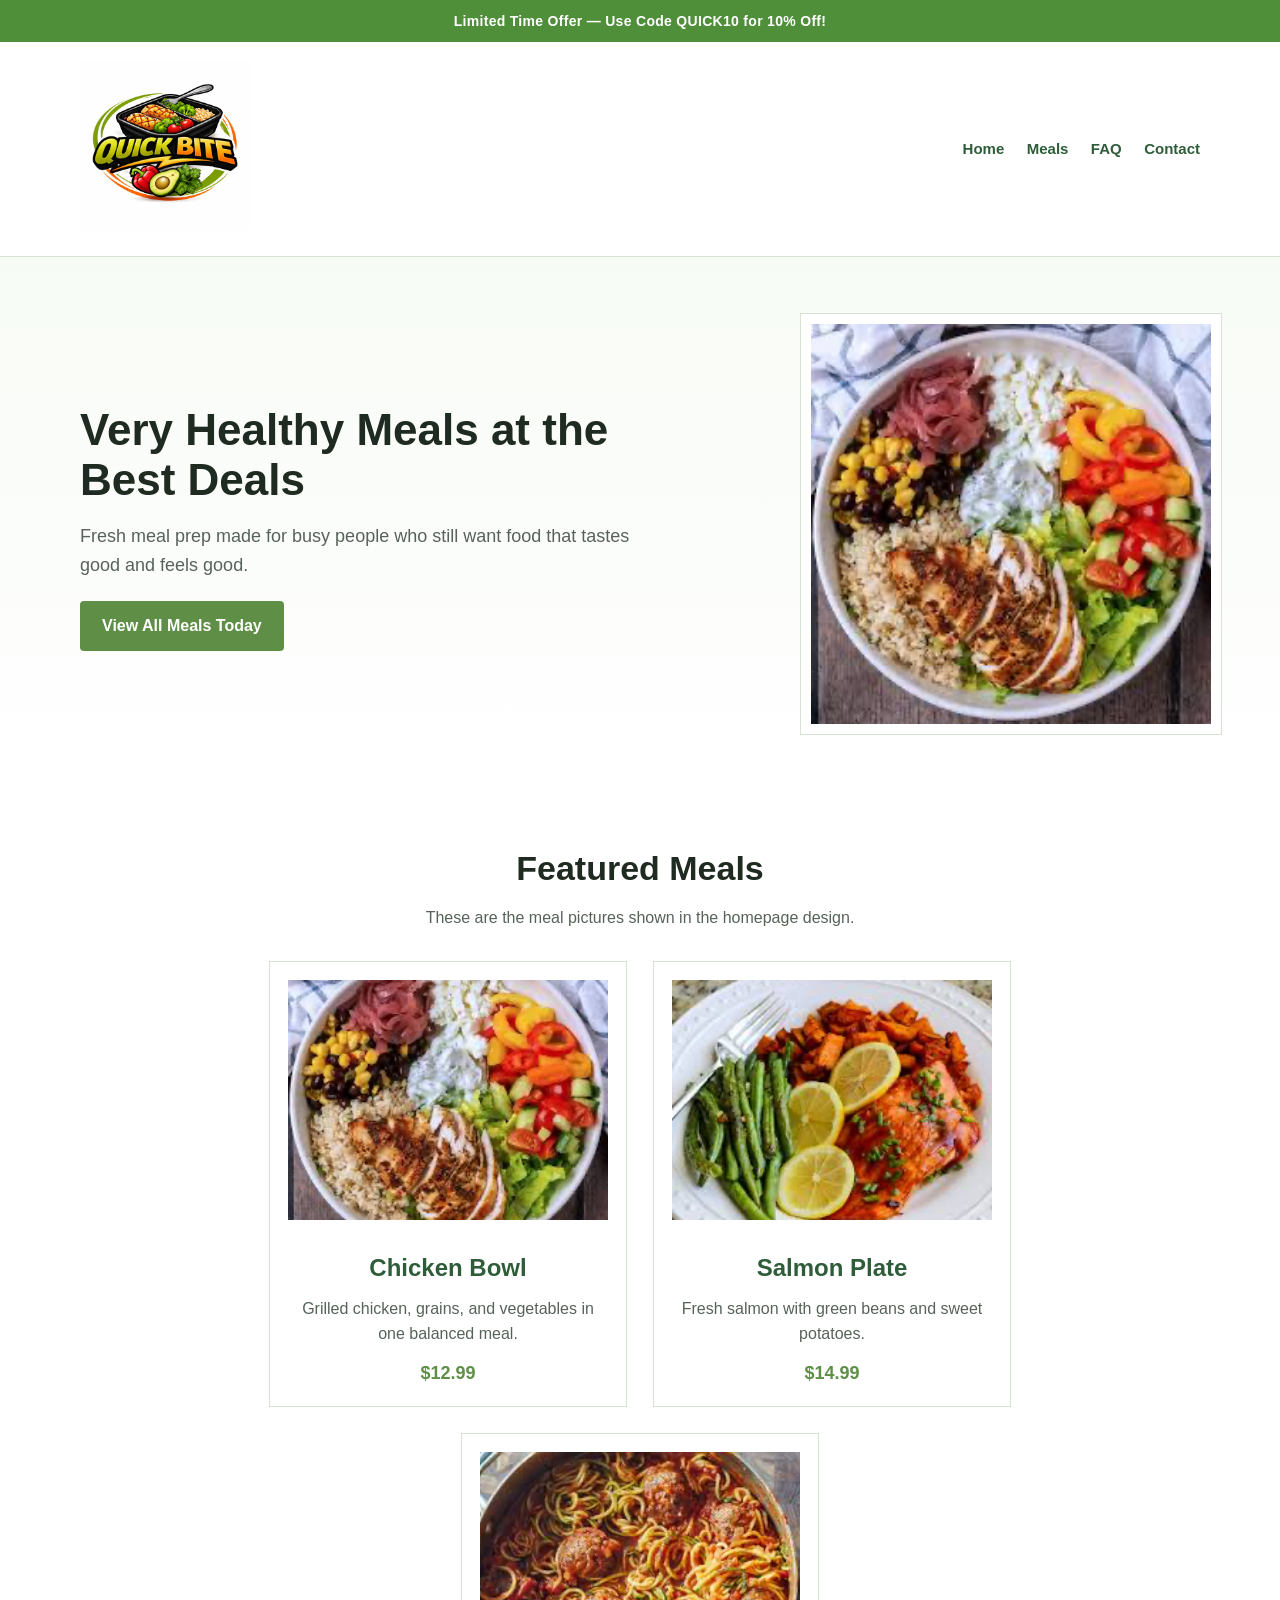
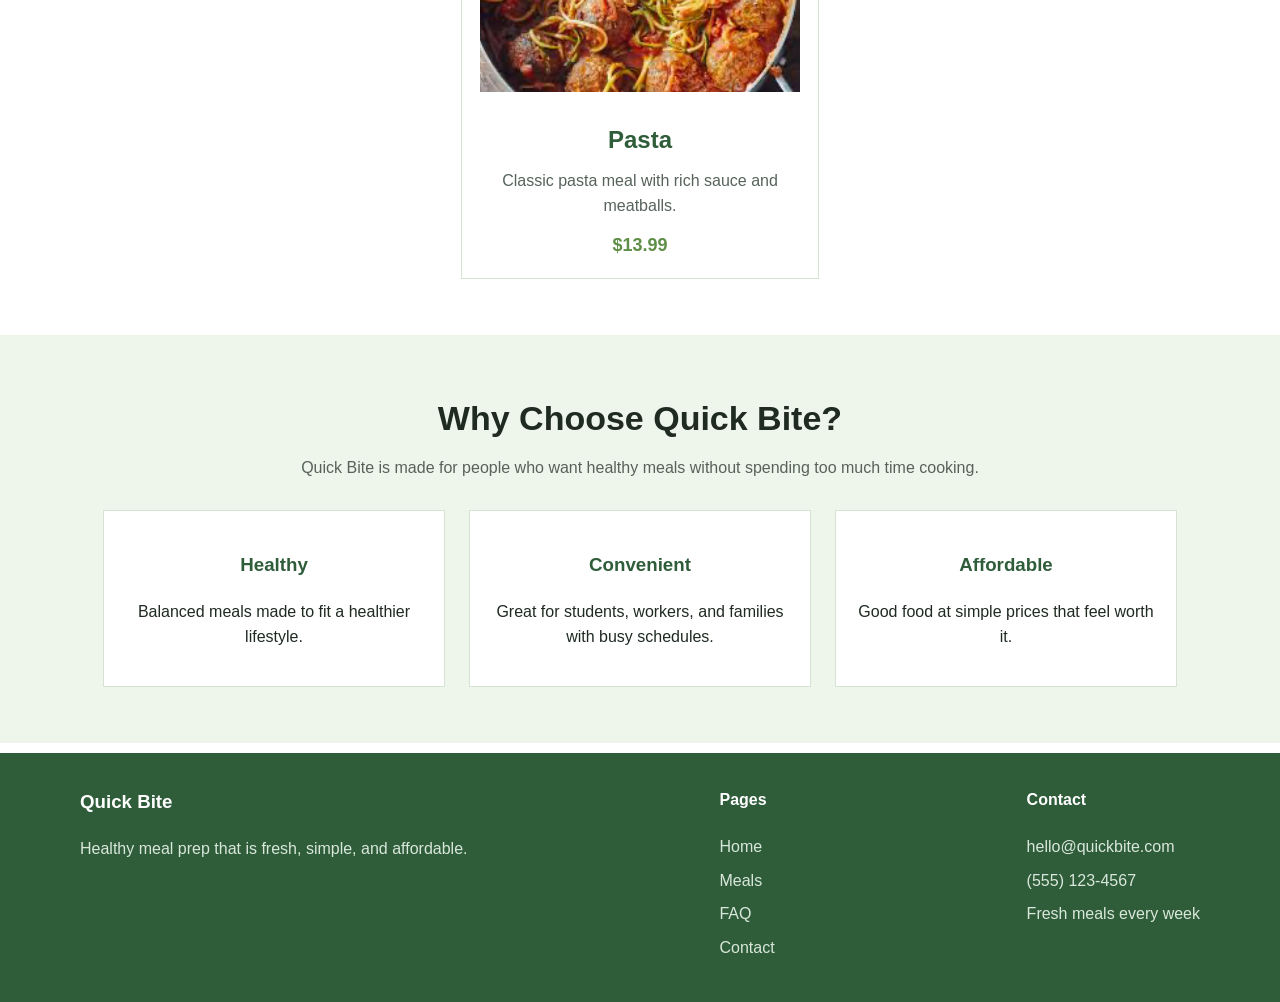
<file: index.html>
<!DOCTYPE html>
<html lang="en">
<head>
  <meta charset="UTF-8">
  <meta name="viewport" content="width=device-width, initial-scale=1.0">
  <title>Quick Bite</title>
  <link rel="stylesheet" href="styles.css">
</head>
<body>
<!--



  - maybe adjust spacing later

-->

<!--

  I tried to follow the wireframe that i created in class.
  Some spacing and colors were adjusted so the page looks cleaner.


-->

  <!-- Promo banner for sale code shown on every page -->
<div class="promo-banner">Limited Time Offer — Use Code <strong>QUICK10</strong> for 10% Off!</div>
  <!-- Header section I built for the logo + nav menu -->
<!-- Header  contains logo and navigation menu -->
<header class="site-header">
    <div class="container nav-bar">
      <a href="index.html" class="logo-link">
        <img src="logo.png" alt="Quick Bite logo" class="logo">
      </a>
      <!-- Navigation links so users can move between pages -->
<nav class="site-nav">
        <a href="index.html">Home</a>
        <a href="meals.html">Meals</a>
        <a href="faq.html">FAQ</a>
        <a href="contact.html">Contact</a>
      </nav>
    </div>
  </header>

  <main>
    <!-- Hero section where I put the main headline -->
<!-- Hero section: main marketing message on homepage -->
<section class="hero">
      <div class="container hero-box">
        <div class="hero-text">
          <h1>Very Healthy Meals at the Best Deals</h1>
          <p>Fresh meal prep made for busy people who still want food that tastes good and feels good.</p>
          <a href="meals.html" class="button">View All Meals Today</a>
        </div>
        <div class="hero-image">
          <img src="chicken-bowl.png" alt="Chicken bowl">
        </div>
      </div>
    </section>

    <!-- Section where I display the meal images -->
<!-- Featured meals section showing the main food images -->
<section class="featured-section">
      <div class="container">
        <div class="section-heading">
          <h2>Featured Meals</h2>
          <p>These are the meal pictures shown in the homepage design.</p>
        </div>

        <div class="meal-row">
          <!-- Individual meal card -->
<div class="meal-box">
            <img src="chicken-bowl.png" alt="Chicken bowl">
            <h3>Chicken Bowl</h3>
            <p>Grilled chicken, grains, and vegetables in one balanced meal.</p>
            <span class="price">$12.99</span>
          </div>

          <!-- Individual meal card -->
<div class="meal-box">
            <img src="salmon-plate.png" alt="Salmon plate">
            <h3>Salmon Plate</h3>
            <p>Fresh salmon with green beans and sweet potatoes.</p>
            <span class="price">$14.99</span>
          </div>

          <!-- Individual meal card -->
<div class="meal-box">
            <img src="pasta.png" alt="Pasta meal">
            <h3>Pasta</h3>
            <p>Classic pasta meal with rich sauce and meatballs.</p>
            <span class="price">$13.99</span>
          </div>
        </div>
      </div>
    </section>

    <!-- Section where I added facts about the buisness -->
<!-- Section explaining benefits of the service -->
<section class="why-section">
      <div class="container">
        <div class="section-heading">
          <h2>Why Choose Quick Bite?</h2>
          <p>Quick Bite is made for people who want healthy meals without spending too much time cooking.</p>
        </div>

        <div class="info-grid">
          <div class="info-box">
            <h3>Healthy</h3>
            <p>Balanced meals made to fit a healthier lifestyle.</p>
          </div>
          <div class="info-box">
            <h3>Convenient</h3>
            <p>Great for students, workers, and families with busy schedules.</p>
          </div>
          <div class="info-box">
            <h3>Affordable</h3>
            <p>Good food at simple prices that feel worth it.</p>
          </div>
        </div>
      </div>
    </section>
  </main>

  <!-- Footer I added with links + contact info -->
<!-- Footer area with extra links and contact info -->
<footer class="site-footer">
    <div class="container footer-grid">
      <div>
        <h3>Quick Bite</h3>
        <p>Healthy meal prep that is fresh, simple, and affordable.</p>
      </div>
      <div>
        <h4>Pages</h4>
        <ul>
          <li><a href="index.html">Home</a></li>
          <li><a href="meals.html">Meals</a></li>
          <li><a href="faq.html">FAQ</a></li>
          <li><a href="contact.html">Contact</a></li>
        </ul>
      </div>
      <div>
        <h4>Contact</h4>
        <ul>
          <li>hello@quickbite.com</li>
          <li>(555) 123-4567</li>
          <li>Fresh meals every week</li>
        </ul>
      </div>
    </div>
  </footer>
</body>
</html>
</file>
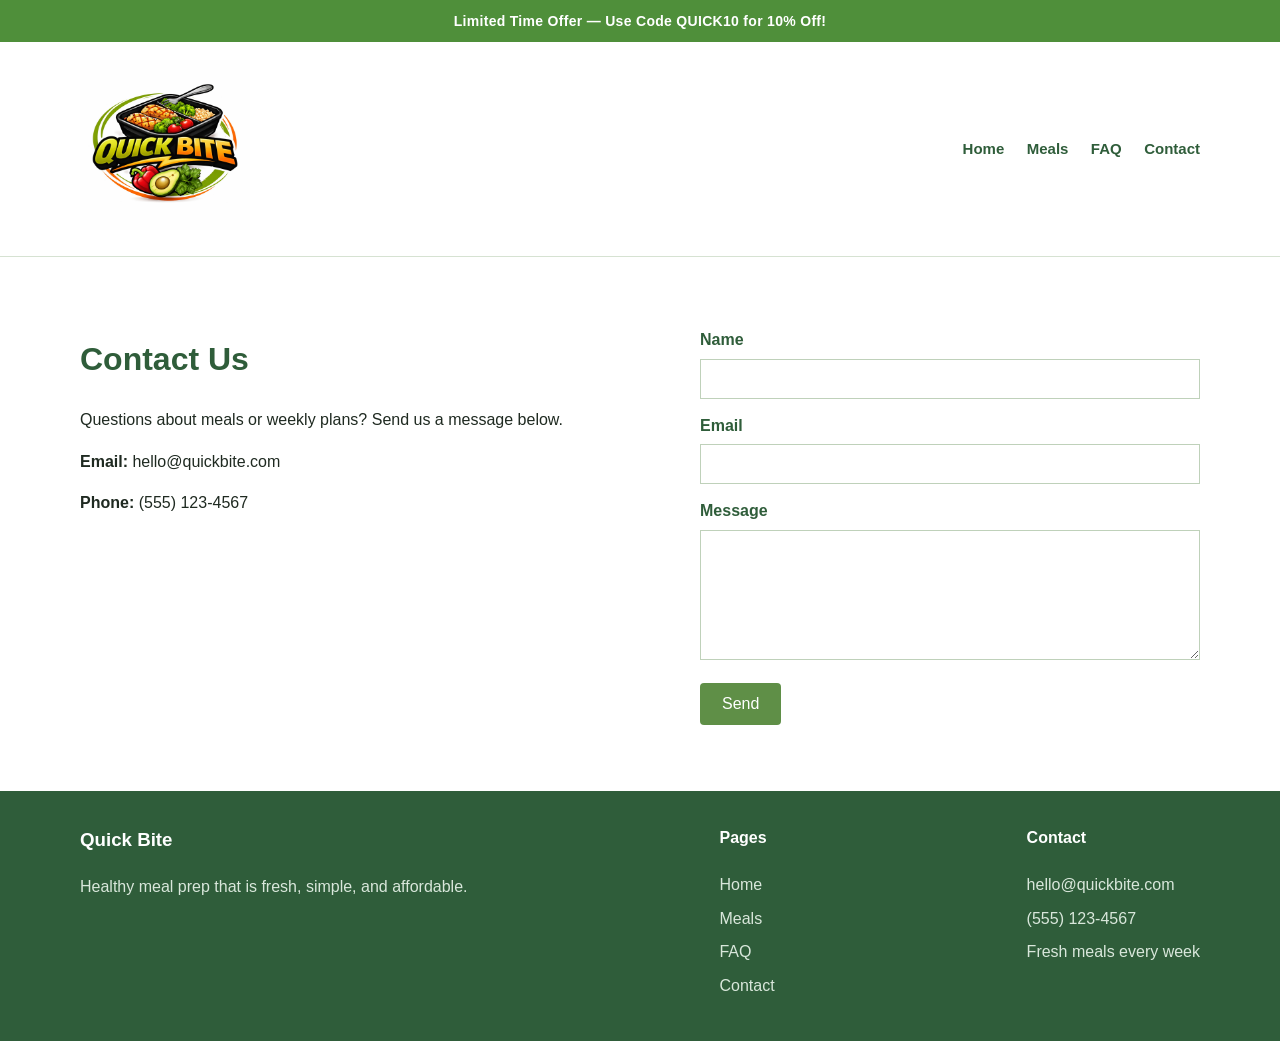
<file: contact.html>
<!DOCTYPE html>
<html lang="en">
<head>
  <meta charset="UTF-8">
  <meta name="viewport" content="width=device-width, initial-scale=1.0">
  <title>Contact | Quick Bite</title>
  <link rel="stylesheet" href="styles.css">
</head>
<body>
<!--
  This page is a basic contact page so customer can contact us with what they would like and we can
  set them up with how they want thier food service
-->

<!--
  Student Note:
  This page was built for the Quick Bite website project.
  I tried to follow the wireframe layout from the assignment.
  Some spacing and colors were adjusted so the page looks cleaner.

  NOTE: I might still tweak the styling later if needed.
  (also need to double check mobile spacing maybe)
-->

  <!-- Promo banner for sale code shown on every page -->
<div class="promo-banner">Limited Time Offer — Use Code <strong>QUICK10</strong> for 10% Off!</div>
  <!-- Header section I built for the logo + nav menu -->
<!-- Header: contains logo and navigation menu -->
<header class="site-header">
    <div class="container nav-bar">
      <a href="index.html" class="logo-link">
        <img src="logo.png" alt="Quick Bite logo" class="logo">
      </a>
      <!-- Navigation links so users can move between pages -->
<nav class="site-nav">
        <a href="index.html">Home</a>
        <a href="meals.html">Meals</a>
        <a href="faq.html">FAQ</a>
        <a href="contact.html">Contact</a>
      </nav>
    </div>
  </header>

  <main class="page-main">
    <div class="container contact-wrap">
      <div class="contact-info">
        <h1>Contact Us</h1>
        <p>Questions about meals or weekly plans? Send us a message below.</p>
        <p><strong>Email:</strong> hello@quickbite.com</p>
        <p><strong>Phone:</strong> (555) 123-4567</p>
      </div>

      <!-- Contact form where users can send a message -->
<form class="contact-form">
        <label for="name">Name</label>
        <input type="text" id="name" name="name" required>

        <label for="email">Email</label>
        <input type="email" id="email" name="email" required>

        <label for="message">Message</label>
        <textarea id="message" name="message" rows="6" required></textarea>

        <button type="submit">Send</button>
      </form>
    </div>
  </main>

  <!-- Footer I added with links + contact info -->
<!-- Footer area with extra links and contact info -->
<footer class="site-footer">
    <div class="container footer-grid">
      <div>
        <h3>Quick Bite</h3>
        <p>Healthy meal prep that is fresh, simple, and affordable.</p>
      </div>
      <div>
        <h4>Pages</h4>
        <ul>
          <li><a href="index.html">Home</a></li>
          <li><a href="meals.html">Meals</a></li>
          <li><a href="faq.html">FAQ</a></li>
          <li><a href="contact.html">Contact</a></li>
        </ul>
      </div>
      <div>
        <h4>Contact</h4>
        <ul>
          <li>hello@quickbite.com</li>
          <li>(555) 123-4567</li>
          <li>Fresh meals every week</li>
        </ul>
      </div>
    </div>
  </footer>
</body>
</html>
</file>
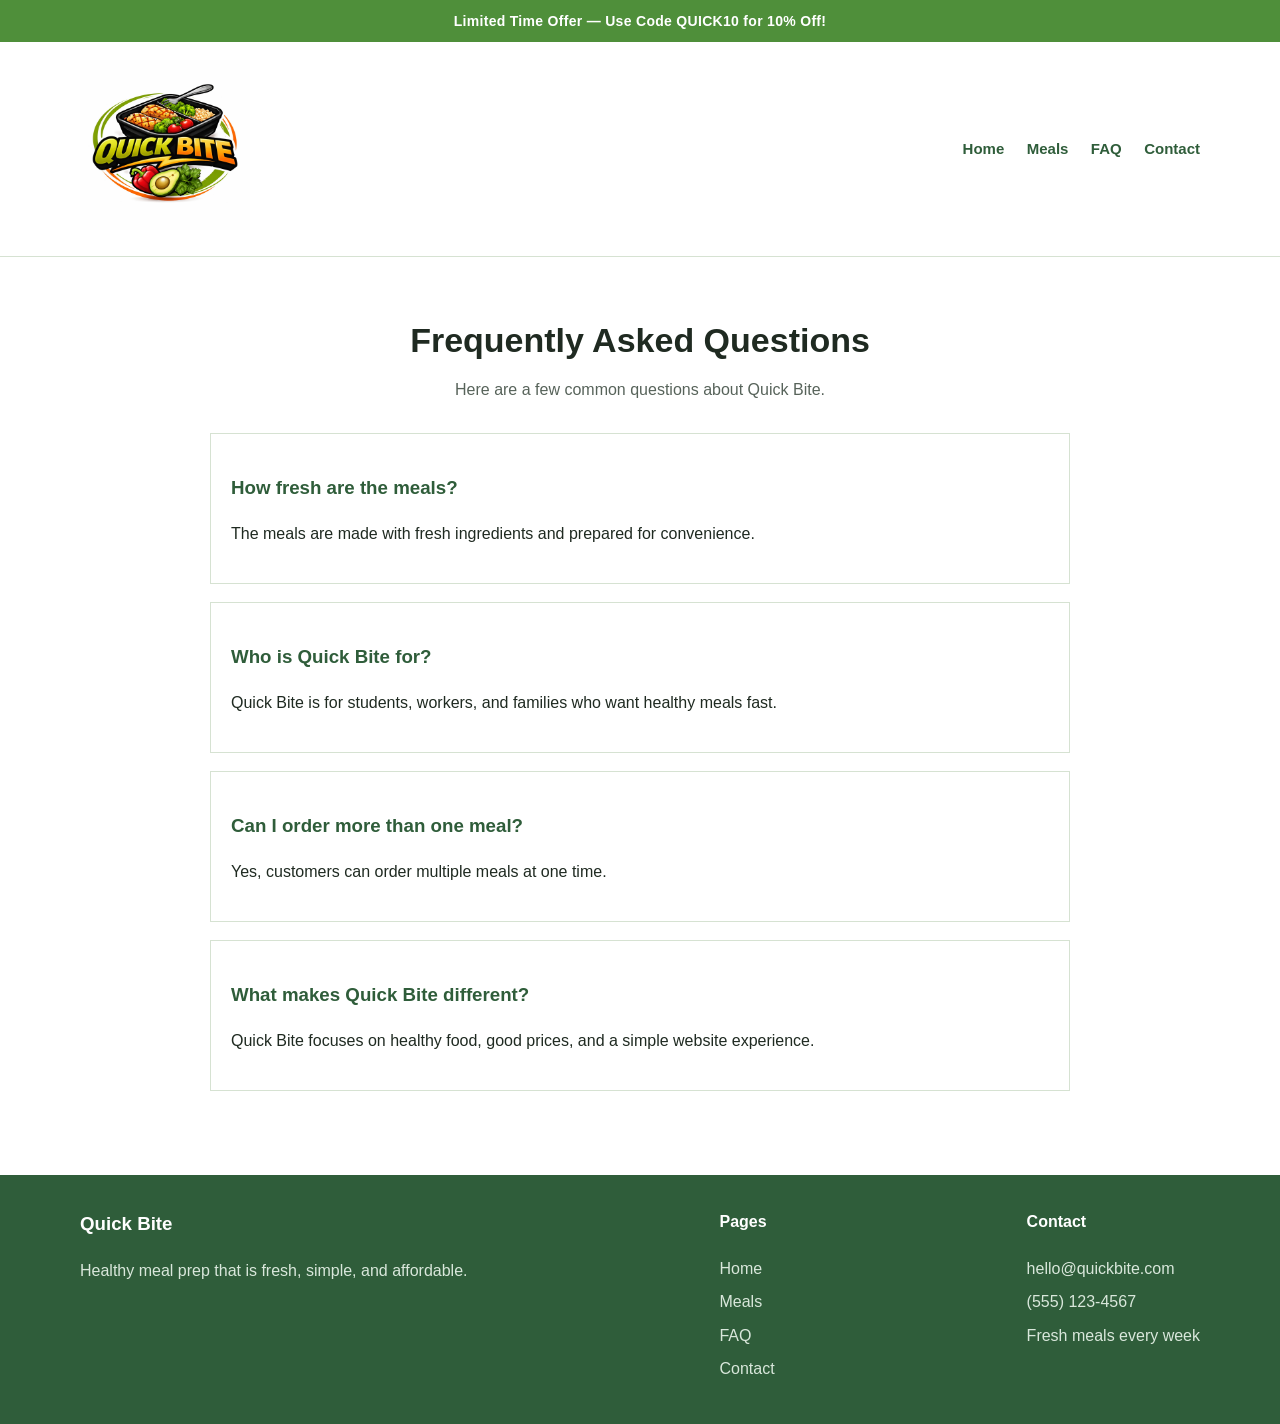
<file: faq.html>
<!DOCTYPE html>
<html lang="en">
<head>
  <meta charset="UTF-8">
  <meta name="viewport" content="width=device-width, initial-scale=1.0">
  <title>FAQ | Quick Bite</title>
  <link rel="stylesheet" href="styles.css">
</head>
<body>


<!--

this page was built to show the reasons why you would use are "Dummy " Service
-->

  <!-- Promo banner  -->
<div class="promo-banner">Limited Time Offer — Use Code <strong>QUICK10</strong> for 10% Off!</div>

<!-- Header: contains logo and navigation menu -->
<header class="site-header">
    <div class="container nav-bar">
      <a href="index.html" class="logo-link">
        <img src="logo.png" alt="Quick Bite logo" class="logo">
      </a>
      <!-- Navigation links  -->
<nav class="site-nav">
        <a href="index.html">Home</a>
        <a href="meals.html">Meals</a>
        <a href="faq.html">FAQ</a>
        <a href="contact.html">Contact</a>
      </nav>
    </div>
  </header>

  <main class="page-main">
    <div class="container narrow">
      <div class="section-heading">
        <h1>Frequently Asked Questions</h1>
        <p>Here are a few common questions about Quick Bite.</p>
      </div>

      <div class="faq-box">
        <h3>How fresh are the meals?</h3>
        <p>The meals are made with fresh ingredients and prepared for convenience.</p>
      </div>

      <div class="faq-box">
        <h3>Who is Quick Bite for?</h3>
        <p>Quick Bite is for students, workers, and families who want healthy meals fast.</p>
      </div>

      <div class="faq-box">
        <h3>Can I order more than one meal?</h3>
        <p>Yes, customers can order multiple meals at one time.</p>
      </div>

      <div class="faq-box">
        <h3>What makes Quick Bite different?</h3>
        <p>Quick Bite focuses on healthy food, good prices, and a simple website experience.</p>
      </div>
    </div>
  </main>

<!-- Footer area with extra links and contact info -->
<footer class="site-footer">
    <div class="container footer-grid">
      <div>
        <h3>Quick Bite</h3>
        <p>Healthy meal prep that is fresh, simple, and affordable.</p>
      </div>
      <div>
        <h4>Pages</h4>
        <ul>
          <li><a href="index.html">Home</a></li>
          <li><a href="meals.html">Meals</a></li>
          <li><a href="faq.html">FAQ</a></li>
          <li><a href="contact.html">Contact</a></li>
        </ul>
      </div>
      <div>
        <h4>Contact</h4>
        <ul>
          <li>hello@quickbite.com</li>
          <li>(555) 123-4567</li>
          <li>Fresh meals every week</li>
        </ul>
      </div>
    </div>
  </footer>
</body>
</html>
</file>
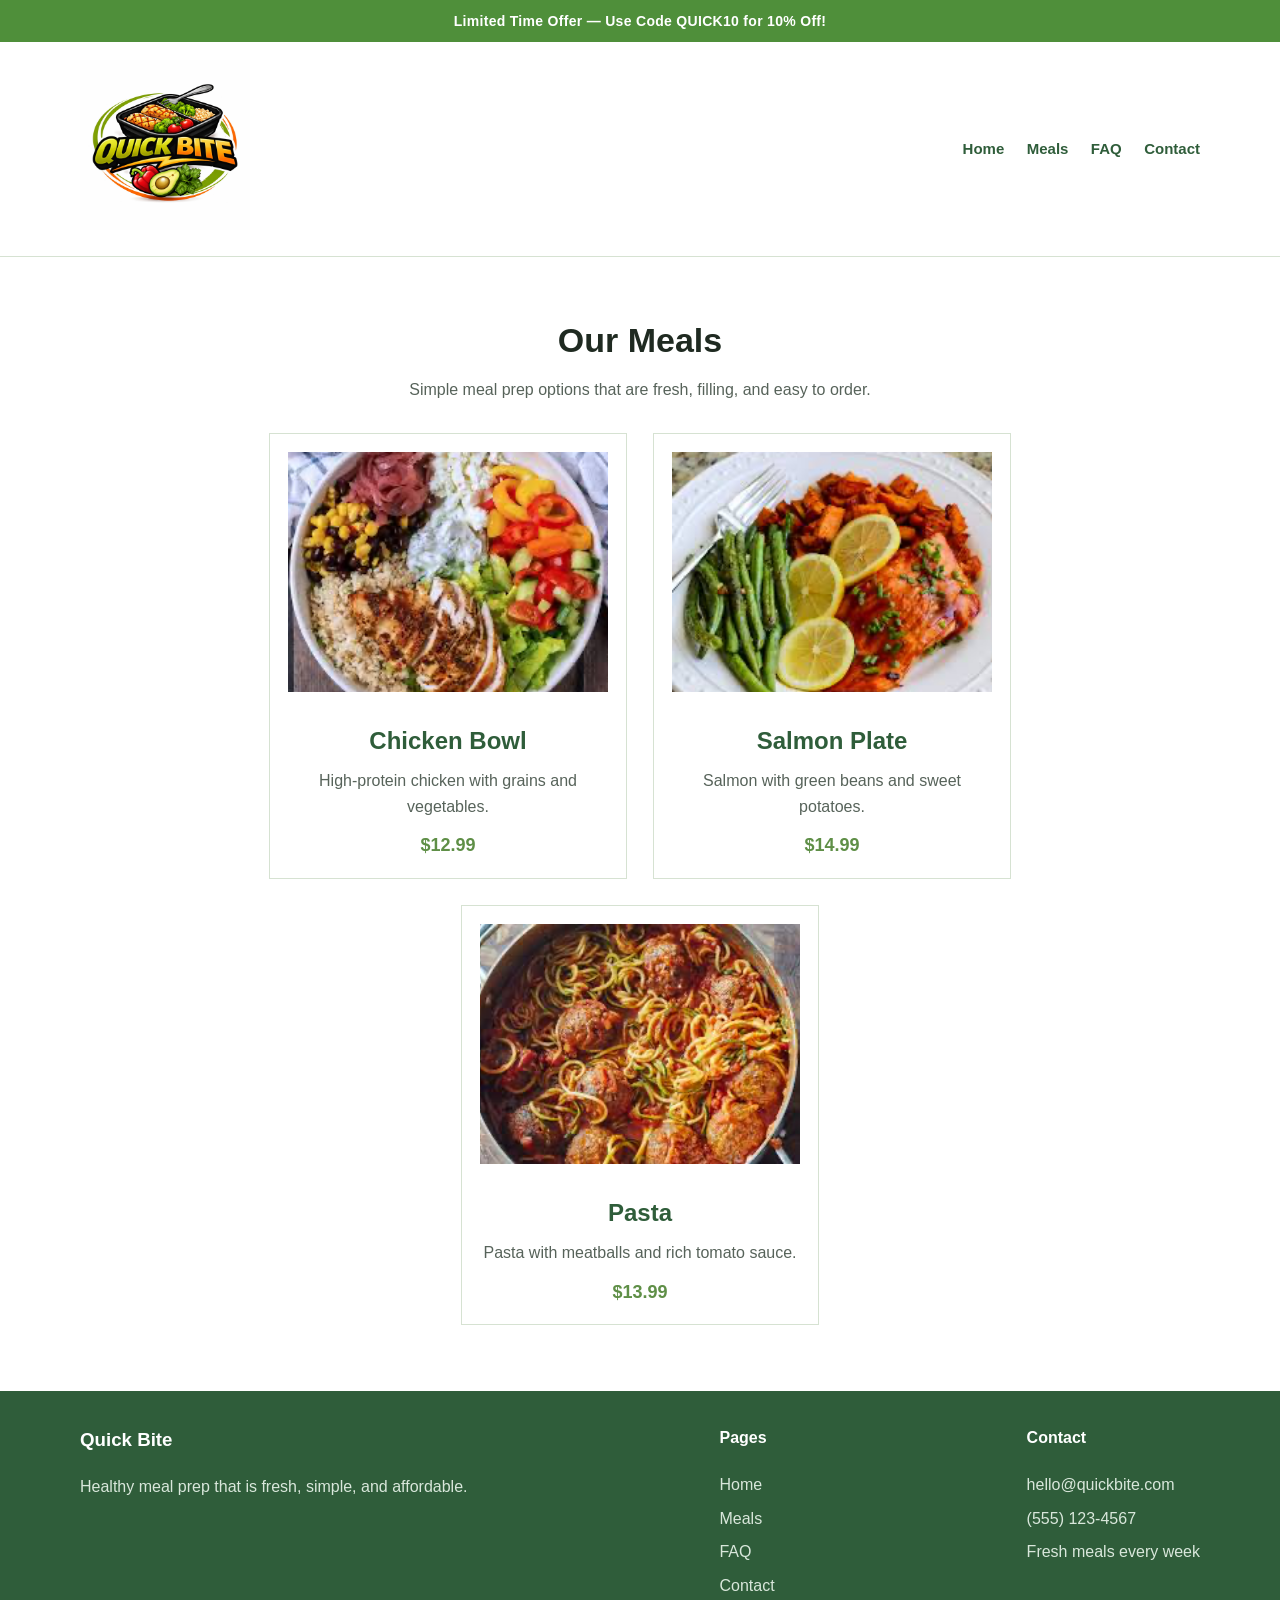
<file: meals.html>
<!DOCTYPE html>
<html lang="en">
<head>
  <meta charset="UTF-8">
  <meta name="viewport" content="width=device-width, initial-scale=1.0">
  <title>Meals | Quick Bite</title>
  <link rel="stylesheet" href="styles.css">
</head>
<body>
<!--

  I used sections so it is easier to read the code later.

  - maybe adjust spacing later
-->


  <!-- this is the promo banner for sale code shown on every page -->
<div class="promo-banner">Limited Time Offer — Use Code <strong>QUICK10</strong> for 10% Off!</div>
  <!-- Header section I built for the logo n the nav menu -->
<!-- Header: contains logo and navigation menu -->
<header class="site-header">
    <div class="container nav-bar">
      <a href="index.html" class="logo-link">
        <img src="logo.png" alt="Quick Bite logo" class="logo">
      </a>
      <!-- links so you can move between pages -->
<nav class="site-nav">
        <a href="index.html">Home</a>
        <a href="meals.html">Meals</a>
        <a href="faq.html">FAQ</a>
        <a href="contact.html">Contact</a>
      </nav>
    </div>
  </header>

  <main class="page-main">
    <div class="container">
      <div class="section-heading">
        <h1>Our Meals</h1>
        <p>Simple meal prep options that are fresh, filling, and easy to order.</p>
      </div>

      <div class="meal-row">
        <!-- Individual meal card -->
<div class="meal-box">
          <img src="chicken-bowl.png" alt="Chicken bowl">
          <h3>Chicken Bowl</h3>
          <p>High-protein chicken with grains and vegetables.</p>
          <span class="price">$12.99</span>
        </div>

        <!-- Individual meal card -->
<div class="meal-box">
          <img src="salmon-plate.png" alt="Salmon plate">
          <h3>Salmon Plate</h3>
          <p>Salmon with green beans and sweet potatoes.</p>
          <span class="price">$14.99</span>
        </div>

        <!-- Individual meal card -->
<div class="meal-box">
          <img src="pasta.png" alt="Pasta meal">
          <h3>Pasta</h3>
          <p>Pasta with meatballs and rich tomato sauce.</p>
          <span class="price">$13.99</span>
        </div>
      </div>
    </div>
  </main>

  <!-- Footer I added with links + contact info -->
<!-- Footer area with extra links and contact info
 something i can do later if this ends up being an actual website is that i can add links to socials -->
<footer class="site-footer">
    <div class="container footer-grid">
      <div>
        <h3>Quick Bite</h3>
        <p>Healthy meal prep that is fresh, simple, and affordable.</p>
      </div>
      <div>
        <h4>Pages</h4>
        <ul>
          <li><a href="index.html">Home</a></li>
          <li><a href="meals.html">Meals</a></li>
          <li><a href="faq.html">FAQ</a></li>
          <li><a href="contact.html">Contact</a></li>
        </ul>
      </div>
      <div>
        <h4>Contact</h4>
        <ul>
          <li>hello@quickbite.com</li>
          <li>(555) 123-4567</li>
          <li>Fresh meals every week</li>
        </ul>
      </div>
    </div>
  </footer>
</body>
</html>
</file>
<file: styles.css>
/* I used CSS variables for colors so I can change the theme easier later */
/* 


  I wrote these styles to control layout, spacing, and colors.
  I used a green theme because it fits healthy food.

  NOTE:
  I adjusted some spacing while testing the layout
  so things line up better on the page.
*/
/* 

  These styles control the layout, spacing, and color theme.

  Color theme:
  green cus healthy food vibe
  white cus clean background

  NOTE:
  Some values were adjusted while testing the layout
  so everything lines up better on screen sizes.
*/

.promo-banner{
  background:#4f8f3a;
  color:#ffffff;
  text-align:center;
  padding:10px 12px;
  font-weight:bold;
  font-size:14px;
  letter-spacing:0.3px;
}
/* Color theme variables (green theme for healthy food brand) */
:root {
  --green-dark: #2f5d3a;
  --green: #5f8f47;
  --green-light: #eef5ea;
  --green-soft: #f7fbf5;
  --text: #1f2a21;
  --muted: #57635a;
  --line: #d6e2d2;
  --white: #ffffff;
}

/* Base page styles */
body {
  margin: 0;
  font-family: Arial, sans-serif;
  color: var(--text);
  background-color: var(--white);
  line-height: 1.6;
}

.container {
  width: 90%;
  max-width: 1120px;
  margin: 0 auto;
}

/* Header styling I added for the nav bar */
/* Header styling */
.site-header {
  background-color: var(--white);
  border-bottom: 1px solid var(--line);
  padding: 18px 0;
}

/* Navigation layout */
.nav-bar {
  display: flex;
  justify-content: space-between;
  align-items: center;
  gap: 24px;
}

.logo {
  width: 170px;
  height: auto;
}

.site-nav a {
  margin-left: 18px;
  text-decoration: none;
  color: var(--green-dark);
  font-weight: bold;
  font-size: 15px;
}

.site-nav a:hover {
  color: var(--green);
}

/* Hero section styling for the main headline area */
/* Hero section styling */
.hero {
  background: linear-gradient(to bottom, var(--green-soft), var(--white));
  padding: 56px 0 42px;
}

.hero-box {
  display: flex;
  justify-content: space-between;
  align-items: center;
  gap: 34px;
  flex-wrap: wrap;
}

.hero-text {
  flex: 1 1 430px;
}

.hero-text h1 {
  font-size: 44px;
  line-height: 1.15;
  margin: 0 0 16px;
  max-width: 560px;
}

.hero-text p {
  max-width: 560px;
  margin: 0 0 22px;
  color: var(--muted);
  font-size: 18px;
}

.button {
  display: inline-block;
  background-color: var(--green);
  color: var(--white);
  text-decoration: none;
  padding: 12px 22px;
  font-weight: bold;
  border-radius: 4px;
}

.hero-image {
  flex: 1 1 330px;
  max-width: 400px;
}

.hero-image img {
  width: 100%;
  border: 1px solid var(--line);
  background-color: var(--white);
  padding: 10px;
}

/* Meal cards layout */
.featured-section,
.page-main {
  padding: 56px 0;
}

.section-heading {
  text-align: center;
  margin-bottom: 30px;
}

.section-heading h1,
.section-heading h2 {
  margin: 0 0 10px;
  font-size: 34px;
}

.section-heading p {
  max-width: 680px;
  margin: 0 auto;
  color: var(--muted);
}

/* Layout for the meal cards */
.meal-row {
  display: flex;
  justify-content: center;
  gap: 26px;
  flex-wrap: wrap;
}

/* Individual meal card styling */
.meal-box {
  width: 320px;
  background-color: var(--white);
  border: 1px solid var(--line);
  padding: 18px;
  text-align: center;
}

/* Individual meal card styling */
.meal-box img {
  width: 100%;
  height: 240px;
  object-fit: cover;
  margin-bottom: 14px;
}

/* Individual meal card styling */
.meal-box h3 {
  margin: 8px 0;
  font-size: 24px;
  color: var(--green-dark);
}

/* Individual meal card styling */
.meal-box p {
  margin: 0;
  color: var(--muted);
}

.price {
  display: inline-block;
  margin-top: 12px;
  color: var(--green);
  font-weight: bold;
  font-size: 18px;
}

/* Info section styling */
/* Informational section background */
.why-section {
  background-color: var(--green-light);
  padding: 56px 0;
}

.info-grid {
  display: flex;
  justify-content: center;
  gap: 24px;
  flex-wrap: wrap;
}

.info-box,
.faq-box {
  background-color: var(--white);
  border: 1px solid var(--line);
  padding: 20px;
}

.info-box {
  width: 300px;
  text-align: center;
}

.info-box h3,
.faq-box h3,
.contact-info h1 {
  color: var(--green-dark);
}

.narrow {
  max-width: 860px;
}

.faq-box {
  margin-bottom: 18px;
}

.contact-wrap {
  display: flex;
  justify-content: space-between;
  gap: 42px;
  flex-wrap: wrap;
}

.contact-info {
  flex: 1 1 320px;
}

/* Contact form styling */
.contact-form {
  flex: 1 1 420px;
  max-width: 500px;
}

/* Contact form styling */
.contact-form label {
  display: block;
  margin-top: 14px;
  margin-bottom: 6px;
  font-weight: bold;
  color: var(--green-dark);
}

/* Contact form styling */
.contact-form input,
/* Contact form styling */
.contact-form textarea {
  width: 100%;
  padding: 10px;
  border: 1px solid #bfd1ba;
  box-sizing: border-box;
  font-family: Arial, sans-serif;
  font-size: 16px;
}

/* Contact form styling */
.contact-form button {
  margin-top: 16px;
  background-color: var(--green);
  color: var(--white);
  border: none;
  padding: 12px 22px;
  font-size: 16px;
  cursor: pointer;
  border-radius: 4px;
}

/* Footer styles */
/* Footer styling */
.site-footer {
  background-color: var(--green-dark);
  color: #eaf3eb;
  padding: 34px 0;
  margin-top: 10px;
}

.footer-grid {
  display: flex;
  justify-content: space-between;
  gap: 30px;
  flex-wrap: wrap;
}

/* Footer styles */
/* Footer styling */
.site-footer h3,
/* Footer styles */
/* Footer styling */
.site-footer h4 {
  margin-top: 0;
  color: var(--white);
}

/* Footer styles */
/* Footer styling */
.site-footer p,
/* Footer styles */
/* Footer styling */
.site-footer li,
/* Footer styles */
/* Footer styling */
.site-footer a {
  color: #d9e7db;
  text-decoration: none;
}

/* Footer styles */
/* Footer styling */
.site-footer ul {
  list-style: none;
  padding: 0;
  margin: 0;
}

/* Footer styles */
/* Footer styling */
.site-footer li {
  margin-bottom: 8px;
}

@media (max-width: 820px) {
  /* Navigation layout */
.nav-bar {
    flex-direction: column;
    text-align: center;
  }

  .site-nav a {
    display: inline-block;
    margin: 6px 10px;
  }

  .hero-text h1 {
    font-size: 34px;
  }

  .hero-box,
  .footer-grid {
    text-align: center;
  }
}
</file>
